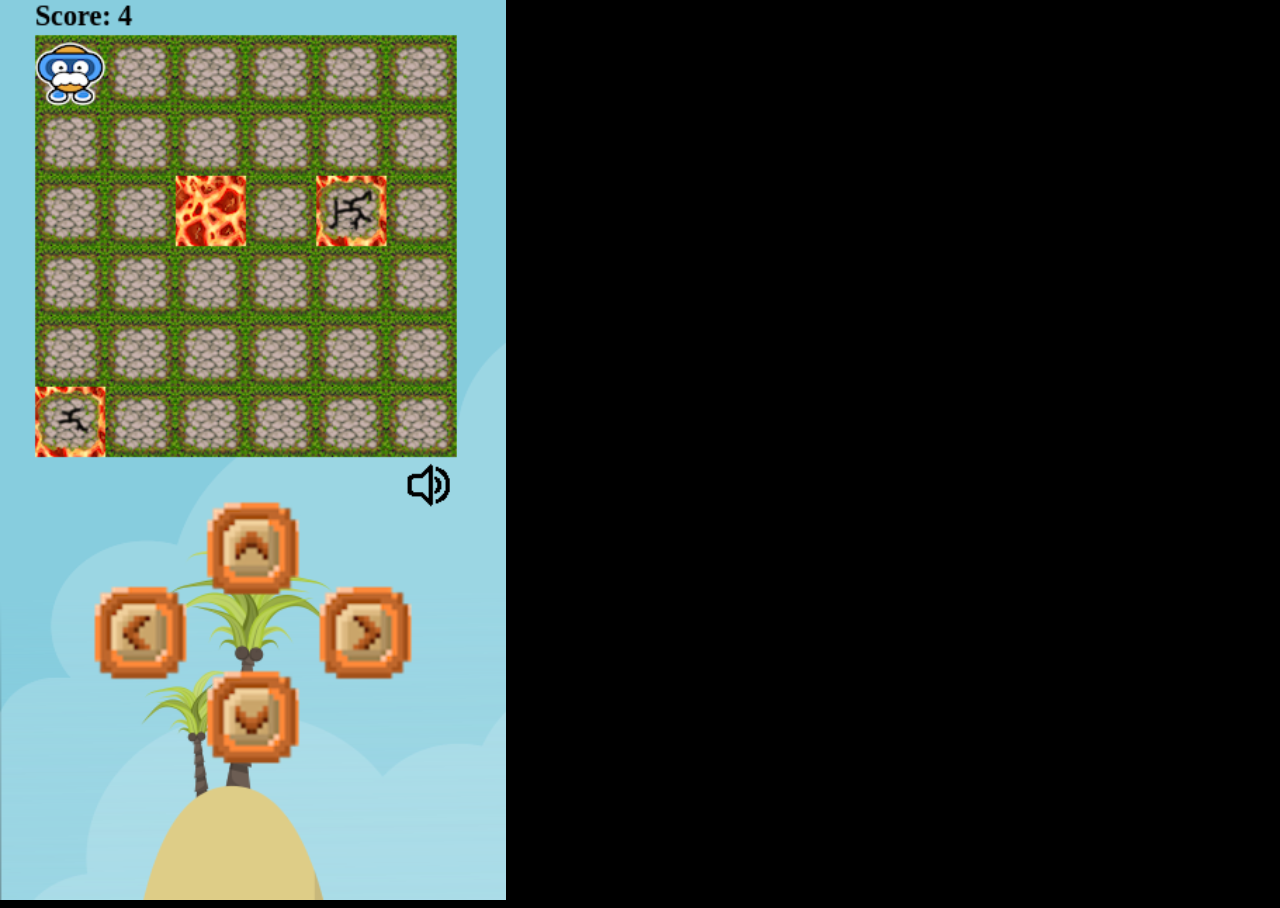
<file: index.html>
<!DOCTYPE html>
<html lang="en">
<head>
    <meta charset="UTF-8">
    <meta name="viewport" content="width=device-width, initial-scale=1, maximum-scale=1, minimum-scale=1, user-scalable=no" />
    <title>LavaDodge-Overheat</title>
    <link rel="stylesheet" href="styles.css">
    <script src="phaser.js"></script>

</head>
<body>
    <script src="main.js"></script>

</body>
</html>
</file>
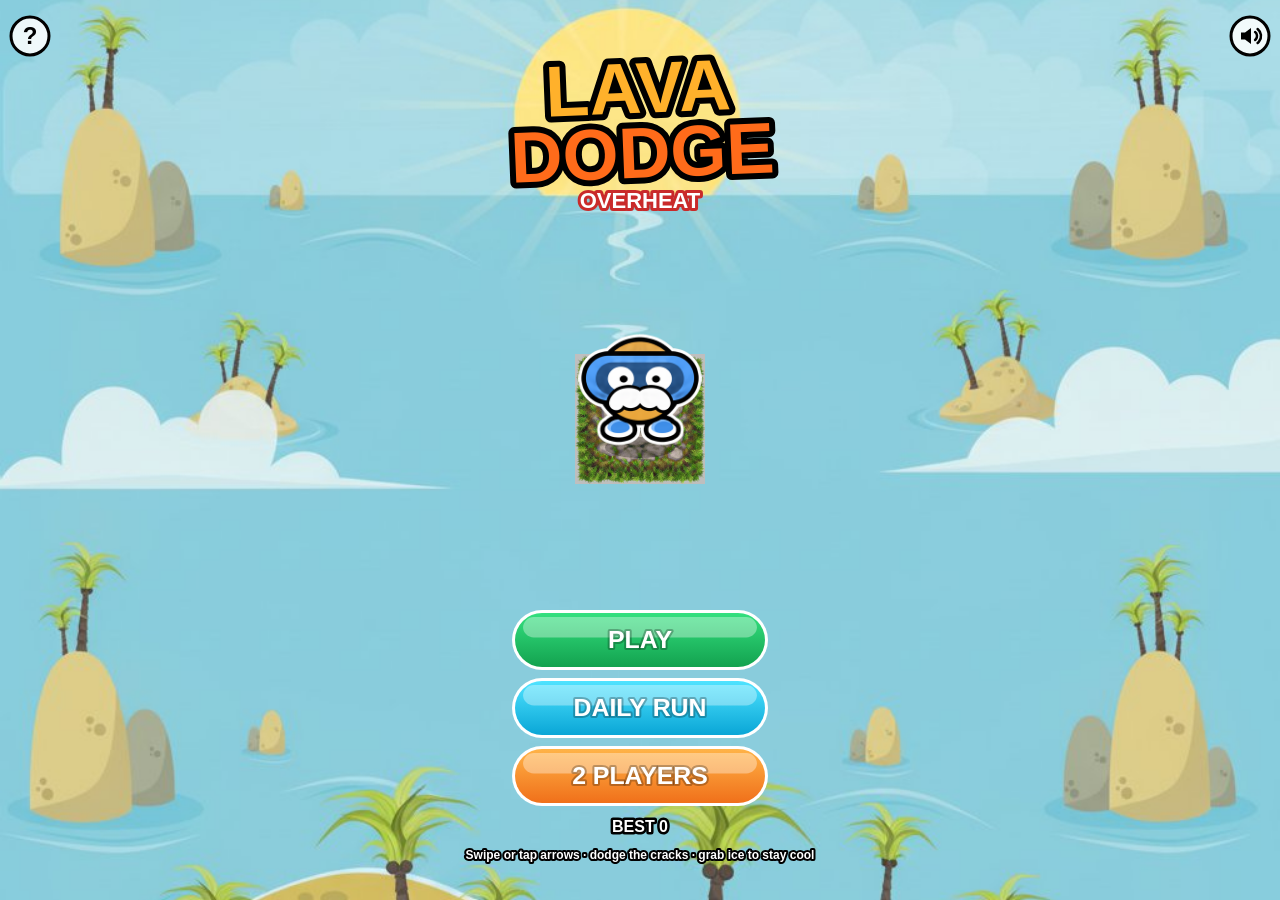
<file: ios/index.html>
<!DOCTYPE html>
<html lang="en">
<head>
<meta charset="UTF-8">
<meta name="viewport" content="width=device-width, initial-scale=1, maximum-scale=1, user-scalable=no, viewport-fit=cover">
<title>LavaDodge</title>
<meta name="description" content="Help Olaf dodge the lava. How long can you last?">
<meta name="theme-color" content="#7cc7e0">
<meta name="apple-mobile-web-app-capable" content="yes">
<meta name="mobile-web-app-capable" content="yes">
<meta name="apple-mobile-web-app-status-bar-style" content="black-translucent">
<meta name="apple-mobile-web-app-title" content="LavaDodge">
<meta name="format-detection" content="telephone=no">
<link rel="apple-touch-icon" href="assets/img/icon-180.png">
<link rel="icon" type="image/png" href="assets/img/icon-192.png">
<link rel="manifest" href="manifest.webmanifest">
<style>
  html, body {
    margin: 0; padding: 0; height: 100%; overflow: hidden;
    background: #7cc7e0;
    -webkit-user-select: none; user-select: none;
    -webkit-touch-callout: none; -webkit-tap-highlight-color: transparent;
    touch-action: none; overscroll-behavior: none;
  }
  body { position: fixed; inset: 0; }
  canvas { position: absolute; inset: 0; width: 100%; height: 100%; display: block; }
  #safe {
    position: absolute; visibility: hidden; pointer-events: none;
    padding-top: env(safe-area-inset-top); padding-bottom: env(safe-area-inset-bottom);
    padding-left: env(safe-area-inset-left); padding-right: env(safe-area-inset-right);
  }
</style>
</head>
<body>
<canvas id="game"></canvas>
<div id="safe"></div>
<script src="../shared/core.js"></script>
<script src="../shared/net.js"></script>
<script src="../shared/ui.js"></script>
<script src="game.js"></script>
<script>
  // Offline support + automatic updates: check for a new version when the app is opened or
  // brought back to the foreground; once it's downloaded, reload (only while on a menu).
  if ('serviceWorker' in navigator && location.protocol === 'https:') {
    window.addEventListener('load', function () {
      var hadController = !!navigator.serviceWorker.controller;
      navigator.serviceWorker.register('sw.js', { updateViaCache: 'none' }).then(function (reg) {
        document.addEventListener('visibilitychange', function () { if (!document.hidden) reg.update(); });
        setInterval(function () { reg.update(); }, 10 * 60 * 1000);
      });
      navigator.serviceWorker.addEventListener('controllerchange', function () {
        if (!hadController) { hadController = true; return; } // first install: already up to date
        if (window.LD && LD.requestReload) LD.requestReload(); else location.reload();
      });
    });
  }
</script>
</body>
</html>
</file>
<file: styles.css>
body {
    background: black;
    margin-top: 0px;
    margin-left: 0px;
}
</file>
